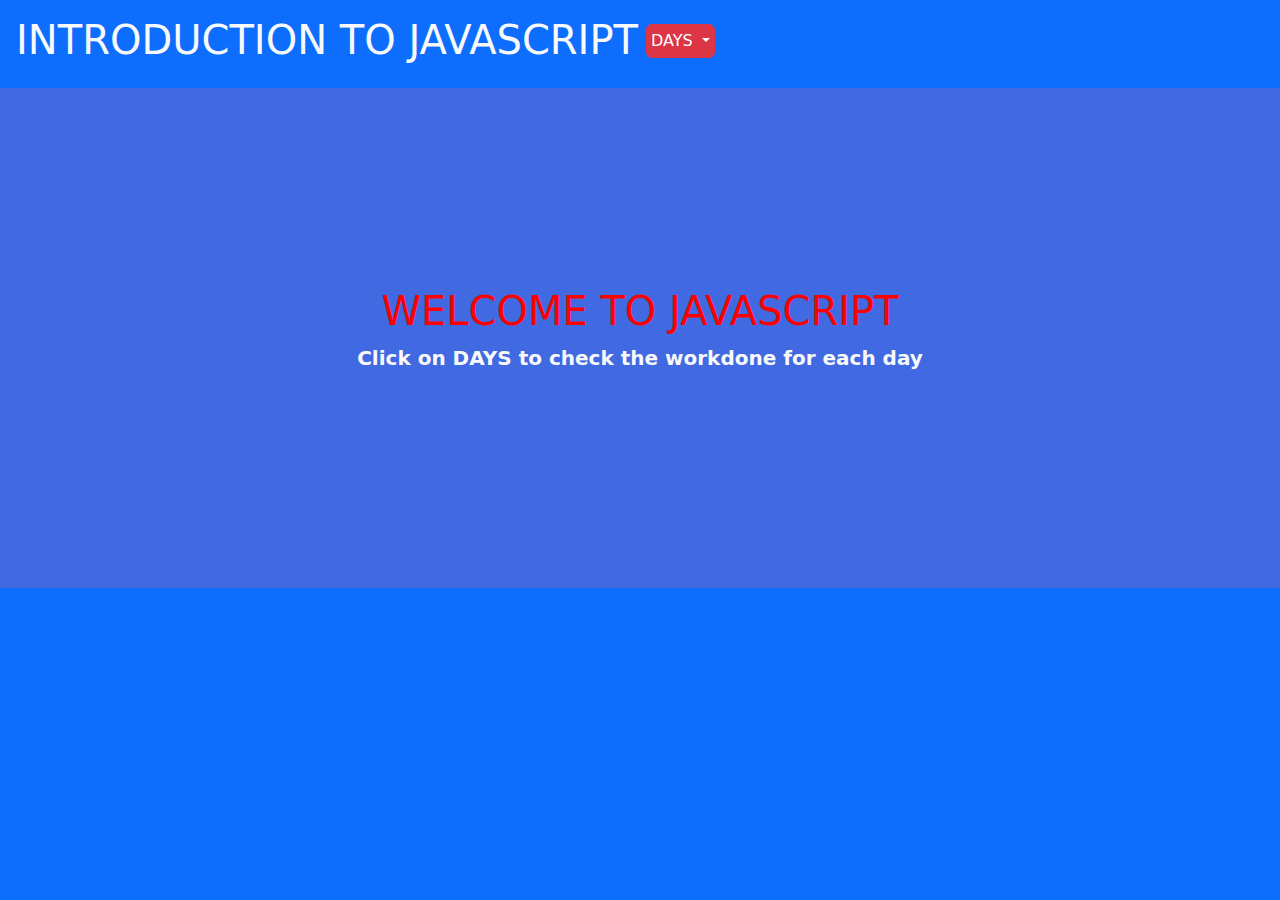
<file: index.html>
<!DOCTYPE html>
<html lang="en">

<head>
    <meta charset="UTF-8">
    <meta name="viewport" content="width=device-width, initial-scale=1.0">
    <title>Introduction to Javascript</title>

    <link href="https://cdn.jsdelivr.net/npm/bootstrap@5.3.3/dist/css/bootstrap.min.css" rel="stylesheet" integrity="sha384-QWTKZyjpPEjISv5WaRU9OFeRpok6YctnYmDr5pNlyT2bRjXh0JMhjY6hW+ALEwIH" crossorigin="anonymous">
    <link rel="stylesheet" href="index.css">
</head>

<body class="bg-primary">
    

    
    <div class="container-fluid bg-primary text-light d-flex-lg nav nav-bar p-3">
        <h1>
            INTRODUCTION TO JAVASCRIPT
        </h1>
        <div class="dropdown">
            <button class="btn btn-danger m-2 p-1 dropdown-toggle" type="button" data-bs-toggle="dropdown">
                DAYS
            </button>
            <ul class="dropdown-menu">
                <li><a class="dropdown-item" href="day1.html">Day 1</a></li>
                <li><a class="dropdown-item" href="day2.html">Day 2</a></li>
                <li><a class="dropdown-item" href="day3.html">Day 3</a></li>
                <li><a class="dropdown-item" href="day4.html">Day 4</a></li>
                <li><a class="dropdown-item" href="day5.html">Day 5</a></li>
                <li><a class="dropdown-item" href="day6.html">Day 6</a></li>
                <li><a class="dropdown-item" href="day7.html">Day 7</a></li>
            </ul>
        </div>
    </div>
    
    <div class="hi d-flex flex-column">
        <h1> WELCOME TO JAVASCRIPT</h1>
        <p class="fs-5 fw-bold text-light">Click on DAYS to check the workdone for each day</p>
    </div>
    
    
    <script src="https://cdn.jsdelivr.net/npm/bootstrap@5.3.3/dist/js/bootstrap.bundle.min.js" integrity="sha384-YvpcrYf0tY3lHB60NNkmXc5s9fDVZLESaAA55NDzOxhy9GkcIdslK1eN7N6jIeHz" crossorigin="anonymous"></script>

    


</body>

</html>
</file>
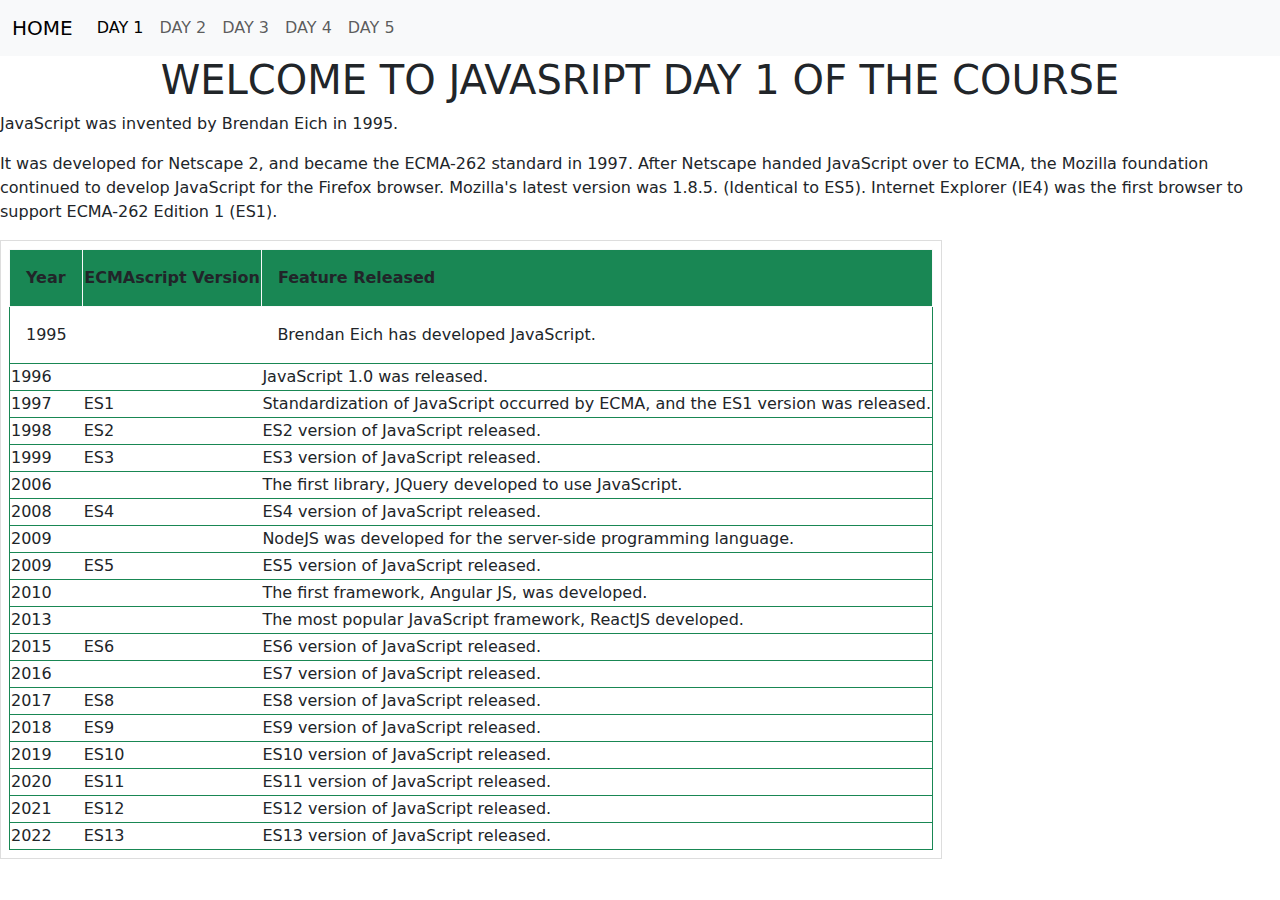
<file: day1.html>
<!DOCTYPE html>
<html lang="en">

<head>
    <meta charset="UTF-8">
    <meta name="viewport" content="width=device-width, initial-scale=1.0">
    <title>Day-1</title>
    <link rel="stylesheet" href="intro.css">
    <link rel="stylesheet" href="bootstrap.css">
    <link href="https://cdn.jsdelivr.net/npm/bootstrap@5.3.3/dist/css/bootstrap.min.css" rel="stylesheet" integrity="sha384-QWTKZyjpPEjISv5WaRU9OFeRpok6YctnYmDr5pNlyT2bRjXh0JMhjY6hW+ALEwIH" crossorigin="anonymous">
</head>

<body>
    <nav class="navbar navbar-expand-lg bg-body-tertiary">
        <div class="container-fluid">
          <a class="navbar-brand" href="index.html">HOME</a>
          <button class="navbar-toggler" type="button" data-bs-toggle="collapse" data-bs-target="#navbarNav" aria-controls="navbarNav">
            <span class="navbar-toggler-icon"></span>
          </button>
          <div class="collapse navbar-collapse" id="navbarNav">
            <ul class="navbar-nav ">
              <li class="nav-item ">
                <a class="nav-link active " aria-current="page" href="day1.html">DAY 1</a>
              </li>
              <li class="nav-item ">
                <a class="nav-link" href="day2.html">DAY 2</a>
              </li>
              <li class="nav-item ">
                <a class="nav-link" href="day3.html">DAY 3</a>
              </li>
              <li class="nav-item ">
                <a class="nav-link" href="day4.html">DAY 4</a>
              </li>
              <li class="nav-item ">
                <a class="nav-link" href="day5.html">DAY 5</a>
              </li>
            </ul>
          </div>
        </div>
      </nav>


    <h1 class="text-center">WELCOME TO JAVASRIPT DAY 1 OF THE COURSE</h1>
    <P>JavaScript was invented by Brendan Eich in 1995.</P>


    <P>
        It was developed for Netscape 2, and became the ECMA-262 standard in 1997.

        After Netscape handed JavaScript over to ECMA, the Mozilla foundation continued to develop JavaScript for the
        Firefox browser. Mozilla's latest version was 1.8.5. (Identical to ES5).
        
        Internet Explorer (IE4) was the first browser to support ECMA-262 Edition 1 (ES1). 

    </P>
    <div class="d-flex justify-content-envenly align-items-start" style="border: 1px solid #ddd;
    padding: 8px; width:fit-content">
        <table>
            <th class="p-3 my-3 text-align-left bg-success border border-light" >Year</th>
            <th class="m-5 text-align-left bg-success border border-light">ECMAscript Version</th>
            <th class="p-3 my-3 text-align-left bg-success border border-light">Feature Released</th>

            <tr class="border border-success">
                <td class="p-3 mx-3">1995</td>
                <td></td>
                <td class="p-3 mx-3">Brendan Eich has developed JavaScript.</td>
            </tr>
            <tr class="border border-success">
                <td>1996</td>
                <td></td>
                <td>JavaScript 1.0 was released.</td>
            </tr>
            <tr class="border border-success">
                <td>1997</td>
                <td>ES1</td>
                <td>Standardization of JavaScript occurred by ECMA, and the ES1 version was released.</td>
            </tr>
            <tr class="border border-success">
                <td>1998</td>
                <td>ES2</td>
                <td>ES2 version of JavaScript released.</td>
            </tr>
            <tr class="border border-success">
                <td>1999</td>
                <td>ES3</td>
                <td>ES3 version of JavaScript released.</td>
            </tr>
            <tr class="border border-success">
                <td>2006</td>
                <td></td>
                <td>The first library, JQuery developed to use JavaScript.</td>
            </tr>
            <tr class="border border-success">
                <td>2008</td>
                <td>ES4</td>
                <td>ES4 version of JavaScript released.</td>
            </tr>
            <tr class="border border-success">
                <td>2009</td>
                <td></td>
                <td>NodeJS was developed for the server-side programming language.</td>
            </tr>
            <tr class="border border-success">
                <td>2009</td>
                <td>ES5</td>
                <td>ES5 version of JavaScript released.</td>
            </tr>

            <tr class="border border-success">
                <td>2010</td>
                <td></td>
                <td>The first framework, Angular JS, was developed.</td>
            </tr>
            <tr class="border border-success">
                <td>2013</td>
                <td></td>
                <td>The most popular JavaScript framework, ReactJS developed.</td>
            </tr>
            <tr class="border border-success">
                <td>2015</td>
                <td>ES6</td>
                <td>ES6 version of JavaScript released.</td>
            </tr>
            <tr class="border border-success">
                <td>2016</td>
                <td></td>
                <td>ES7 version of JavaScript released.</td>
            </tr>
            <tr class="border border-success">
                <td>2017</td>
                <td>ES8</td>
                <td>ES8 version of JavaScript released.</td>
            </tr>
            <tr class="border border-success">
                <td>2018</td>
                <td>ES9</td>
                <td>ES9 version of JavaScript released.</td>
            </tr>
            <tr class="border border-success">
                <td>2019</td>
                <td>ES10</td>
                <td>ES10 version of JavaScript released.</td>
            </tr>
            <tr class="border border-success">
                <td>2020</td>
                <td>ES11</td>
                <td>ES11 version of JavaScript released.</td>
            </tr>
            <tr class="border border-success">
                <td>2021</td>
                <td>ES12</td>
                <td>ES12 version of JavaScript released.</td>
            </tr>
            <tr class="border border-success">
                <td>2022</td>
                <td>ES13</td>
                <td>ES13 version of JavaScript released.</td>
            </tr>
           

        </table>
    </div>

    <script src="bootstrap.min.js"></script>
</body>

</html>
</file>
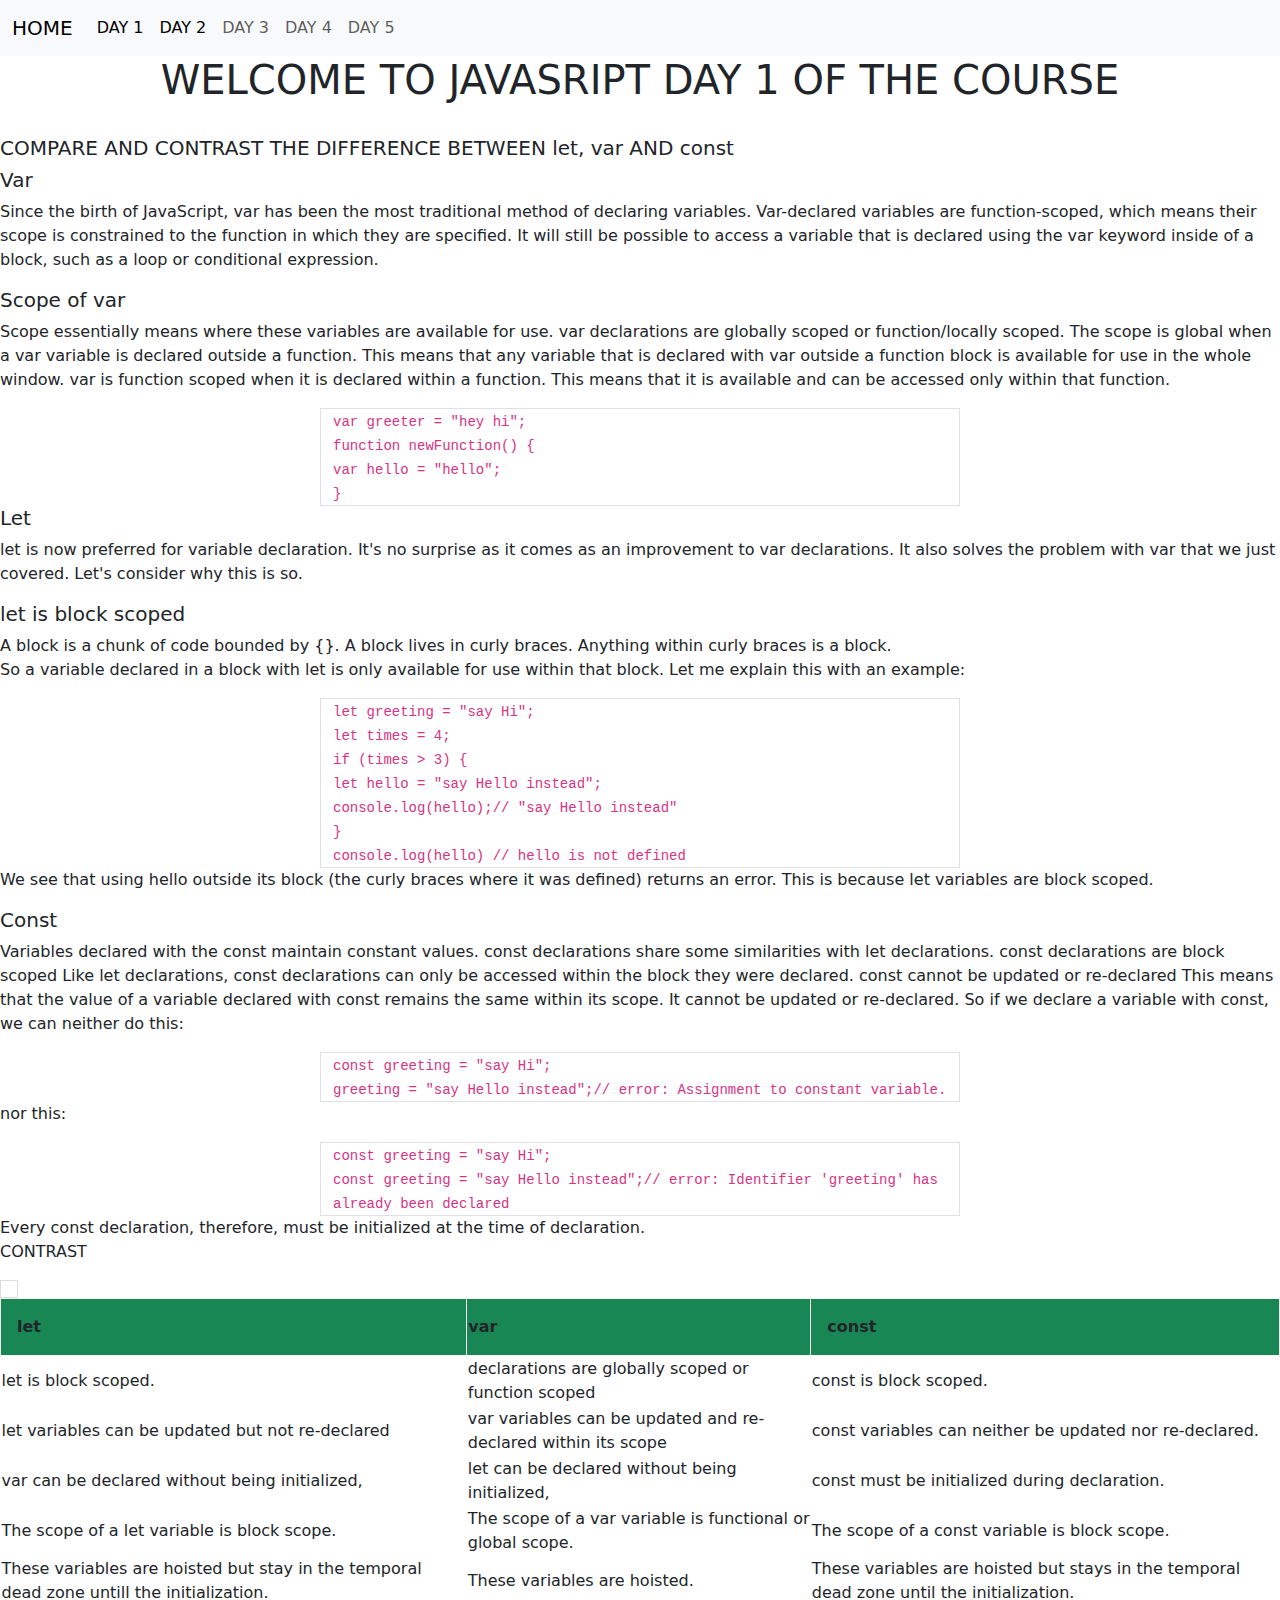
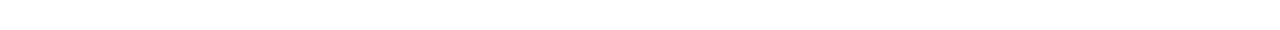
<file: day2.html>
<!DOCTYPE html>
<html lang="en">

<head>
    <meta charset="UTF-8">
    <meta name="viewport" content="width=device-width, initial-scale=1.0">
    <title>Js day 2</title>
    <link rel="stylesheet" href="intro.css">
    <link href="https://cdn.jsdelivr.net/npm/bootstrap@5.3.3/dist/css/bootstrap.min.css" rel="stylesheet"
        integrity="sha384-QWTKZyjpPEjISv5WaRU9OFeRpok6YctnYmDr5pNlyT2bRjXh0JMhjY6hW+ALEwIH" crossorigin="anonymous">
    <link rel="stylesheet" href="bootstrap.css">
</head>

<body>
    <nav class="navbar navbar-expand-lg bg-body-tertiary">
        <div class="container-fluid">
            <a class="navbar-brand" href="index.html">HOME</a>
            <button class="navbar-toggler" type="button" data-bs-toggle="collapse" data-bs-target="#navbarNav"
                aria-controls="navbarNav">
                <span class="navbar-toggler-icon"></span>
            </button>
            <div class="collapse navbar-collapse" id="navbarNav">
                <ul class="navbar-nav">
                    <li class="nav-item">
                        <a class="nav-link active" aria-current="page" href="day1.html">DAY 1</a>
                    </li>
                    <li class="nav-item">
                        <a class="nav-link active" aria-current="page" href="day2.html">DAY 2</a>
                    </li>
                    <li class="nav-item">
                        <a class="nav-link" href="day3.html">DAY 3</a>
                    </li>
                    <li class="nav-item">
                        <a class="nav-link" href="day4.html">DAY 4</a>
                    </li>
                    <li class="nav-item">
                        <a class="nav-link" href="day5.html">DAY 5</a>
                    </li>
                </ul>
            </div>
        </div>
    </nav>
    <h1 class="text-center">WELCOME TO JAVASRIPT DAY 1 OF THE COURSE</h1><br>
    <h5>COMPARE AND CONTRAST THE DIFFERENCE BETWEEN let, var AND const</h5>

    <h5>Var</h5>
    <p>Since the birth of JavaScript, var has been the most traditional method of declaring variables. Var-declared variables are function-scoped, which means their scope is constrained to the function in which they are specified. It will still be possible to access a variable that is declared using the var keyword inside of a block, such as a loop or conditional expression.</p>
    <h5>
        Scope of var
    </h5>
    <p>
Scope essentially means where these variables are available for use. var declarations are globally scoped or function/locally scoped.

The scope is global when a var variable is declared outside a function. This means that any variable that is declared with var outside a function block is available for use in the whole window.

var is function scoped when it is declared within a function. This means that it is available and can be accessed only within that function.
    </p>

    <div class="container border w-50">
        <code>
            var greeter = "hey hi";<br>

            function newFunction() {<br>
                var hello = "hello";<br>
            }
        </code>
    </div>

    <div>
        <h5>
            Let
        </h5>
        <p>
            let is now preferred for variable declaration. It's no surprise as it comes as an improvement to var declarations. It also solves the problem with var that we just covered. Let's consider why this is so.
        </p>

        <h5>
            let is block scoped
        </h5>
        <p>A block is a chunk of code bounded by {}. A block lives in curly braces. Anything within curly braces is a block. <br>

            So a variable declared in a block with let is only available for use within that block. Let me explain this with an example:</p>

            <div class="border container w-50">
                <code>
                    let greeting = "say Hi"; <br>
                    let times = 4; <br>
                 
                    if (times > 3) { <br>
                         let hello = "say Hello instead"; <br>
                         console.log(hello);// "say Hello instead"<br>
                     } <br>
                    console.log(hello) // hello is not defined
                </code>
            </div>
            <p>
                We see that using hello outside its block (the curly braces where it was defined) returns an error. This is because let variables are block scoped.
            </p>
    </div>

    <div>

        <h5>
            Const
        </h5>
        <p>
            Variables declared with the const maintain constant values. const declarations share some similarities with let declarations.
            
            const declarations are block scoped
            Like let declarations, const declarations can only be accessed within the block they were declared.
            
            const cannot be updated or re-declared
            This means that the value of a variable declared with const remains the same within its scope. It cannot be updated or re-declared. So if we declare a variable with const, we can neither do this:
        </p>

        <div class="container border w-50">
            <code>
                const greeting = "say Hi";<br>
                greeting = "say Hello instead";// error: Assignment to constant variable. <br>
            </code>
        </div>
        <p>
            nor this:
        </p>
        <div class="container border w-50">
            <code>           
                const greeting = "say Hi"; <br>
                const greeting = "say Hello instead";// error: Identifier 'greeting' has already been declared <br>
            </code>
        </div>
    </div>


Every const declaration, therefore, must be initialized at the time of declaration.
    

    <table>
        <p>CONTRAST</p>
        <div class="d-flex justify-content-envenly align-items-start" style="border: 1px solid #ddd; padding: 8px; width:fit-content">
            <table class="mb-4">
                <th class="p-3 my-3 text-align-left bg-success border border-light">let</th>
                <th class="m-5 text-align-left bg-success border border-light">var</th>
                <th class="p-3 my-3 text-align-left bg-success border border-light">const</th>

                <tr>
                    <td>let is block scoped.</td>
                    <td>declarations are globally scoped or function scoped</td>
                    <td>const is block scoped.</td>
                </tr>
                <tr>
                    <td>let variables can be updated but not re-declared</td>
                    <td>var variables can be updated and re-declared within its scope</td>
                    <td>const variables can neither be updated nor re-declared.</td>
                </tr>
                <tr>
                    <td>var can be declared without being initialized,</td>
                    <td>let can be declared without being initialized,</td>
                    <td> const must be initialized during declaration.</td>
                </tr>
                <tr>
                    <td>The scope of a let variable is block scope.</td>
                    <td>The scope of a var variable is functional or global scope.</td>
                    <td>The scope of a const variable is block scope.</td>
                </tr>
                <tr>
                    <td>These variables are hoisted but stay in the temporal dead zone untill the initialization.</td>
                    <td>These variables are hoisted.</td>
                    <td>These variables are hoisted but stays in the temporal dead zone until the initialization.</td>
                </tr>
        </div>

    </table>

    <script src="bootstrap.min.js"></script>
</body>

</html>
</file>
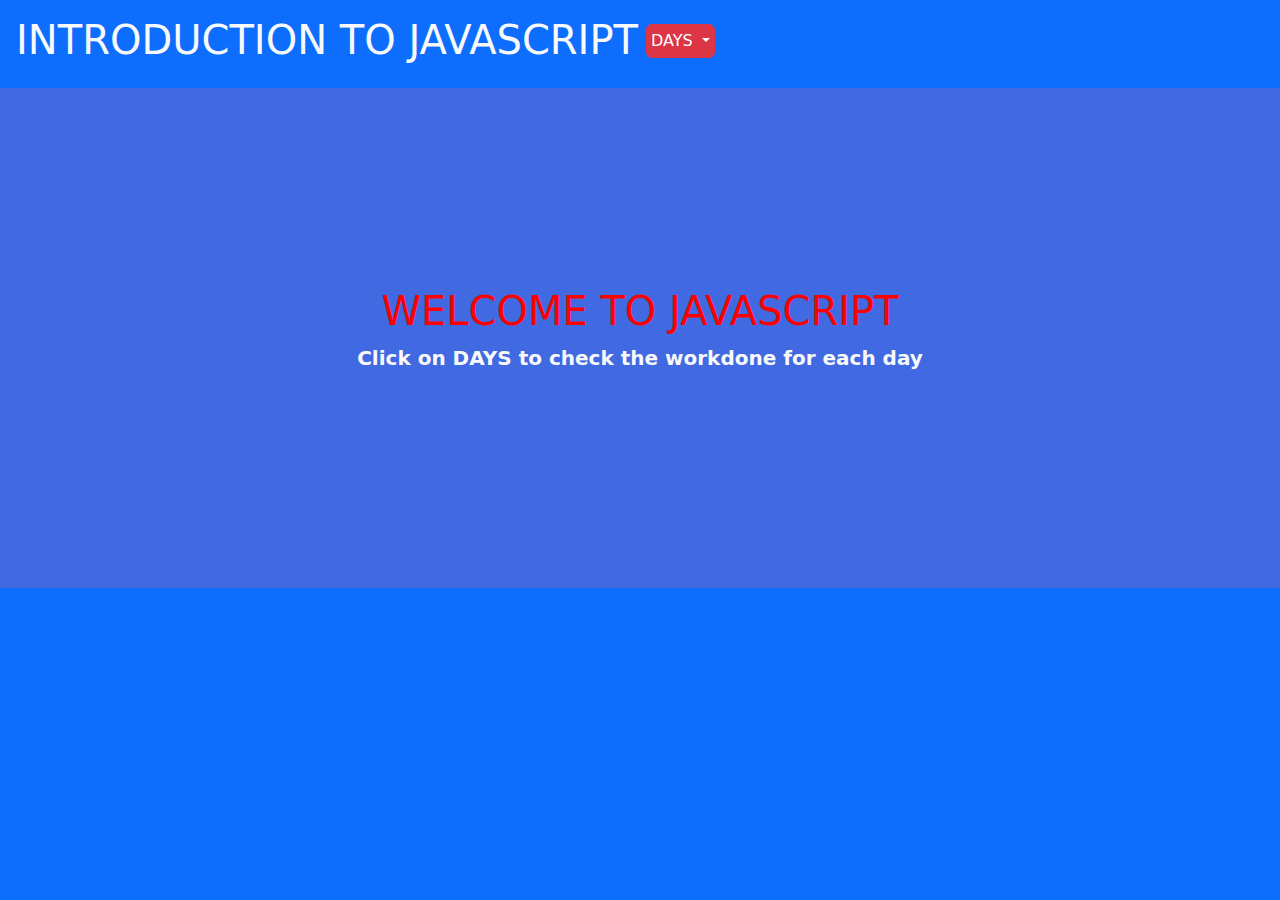
<file: intro.html>
<!DOCTYPE html>
<html lang="en">

<head>
    <meta charset="UTF-8">
    <meta name="viewport" content="width=device-width, initial-scale=1.0">
    <title>Introduction to Javascript</title>

    <link href="https://cdn.jsdelivr.net/npm/bootstrap@5.3.3/dist/css/bootstrap.min.css" rel="stylesheet" integrity="sha384-QWTKZyjpPEjISv5WaRU9OFeRpok6YctnYmDr5pNlyT2bRjXh0JMhjY6hW+ALEwIH" crossorigin="anonymous">
    <link rel="stylesheet" href="intro.css">
</head>

<body class="bg-primary">
    

    
    <div class="container-fluid bg-primary text-light d-flex-lg nav nav-bar p-3">
        <h1>
            INTRODUCTION TO JAVASCRIPT
        </h1>
        <div class="dropdown">
            <button class="btn btn-danger m-2 p-1 dropdown-toggle" type="button" data-bs-toggle="dropdown">
                DAYS
            </button>
            <ul class="dropdown-menu">
                <li><a class="dropdown-item" href="day1.html">Day 1</a></li>
                <li><a class="dropdown-item" href="#">Day 2</a></li>
                <li><a class="dropdown-item" href="#">Day 3</a></li>
            </ul>
        </div>
    </div>
    
    <div class="hi d-flex flex-column">
        <h1> WELCOME TO JAVASCRIPT</h1>
        <p class="fs-5 fw-bold text-light">Click on DAYS to check the workdone for each day</p>
    </div>
    
    
    <script src="https://cdn.jsdelivr.net/npm/bootstrap@5.3.3/dist/js/bootstrap.bundle.min.js" integrity="sha384-YvpcrYf0tY3lHB60NNkmXc5s9fDVZLESaAA55NDzOxhy9GkcIdslK1eN7N6jIeHz" crossorigin="anonymous"></script>

    


</body>

</html>
</file>
<file: index.css>
.hi{
    width: 100%;
    height: 500px;
    background-color: royalblue;
    color: red;

    display: flex;
    justify-content: center;
    align-items: center;


    animation-duration: 4s;
    animation-name: main;
    animation-timing-function: ease-in;
    animation-delay: 1s;
    animation-iteration-count: infinite;
}


@keyframes main{
    from{
        background-color: aqua;
    }

    to{
        background-color: gold;
    }
}
</file>
<file: intro.css>
.hi{
    width: 100%;
    height: 500px;
    background-color: royalblue;
    color: red;

    display: flex;
    justify-content: center;
    align-items: center;


    animation-duration: 4s;
    animation-name: main;
    animation-timing-function: ease-in;
    animation-delay: 1s;
    animation-iteration-count: infinite;
}


@keyframes main{
    from{
        background-color: aqua;
    }

    to{
        background-color: gold;
    }
}
</file>
